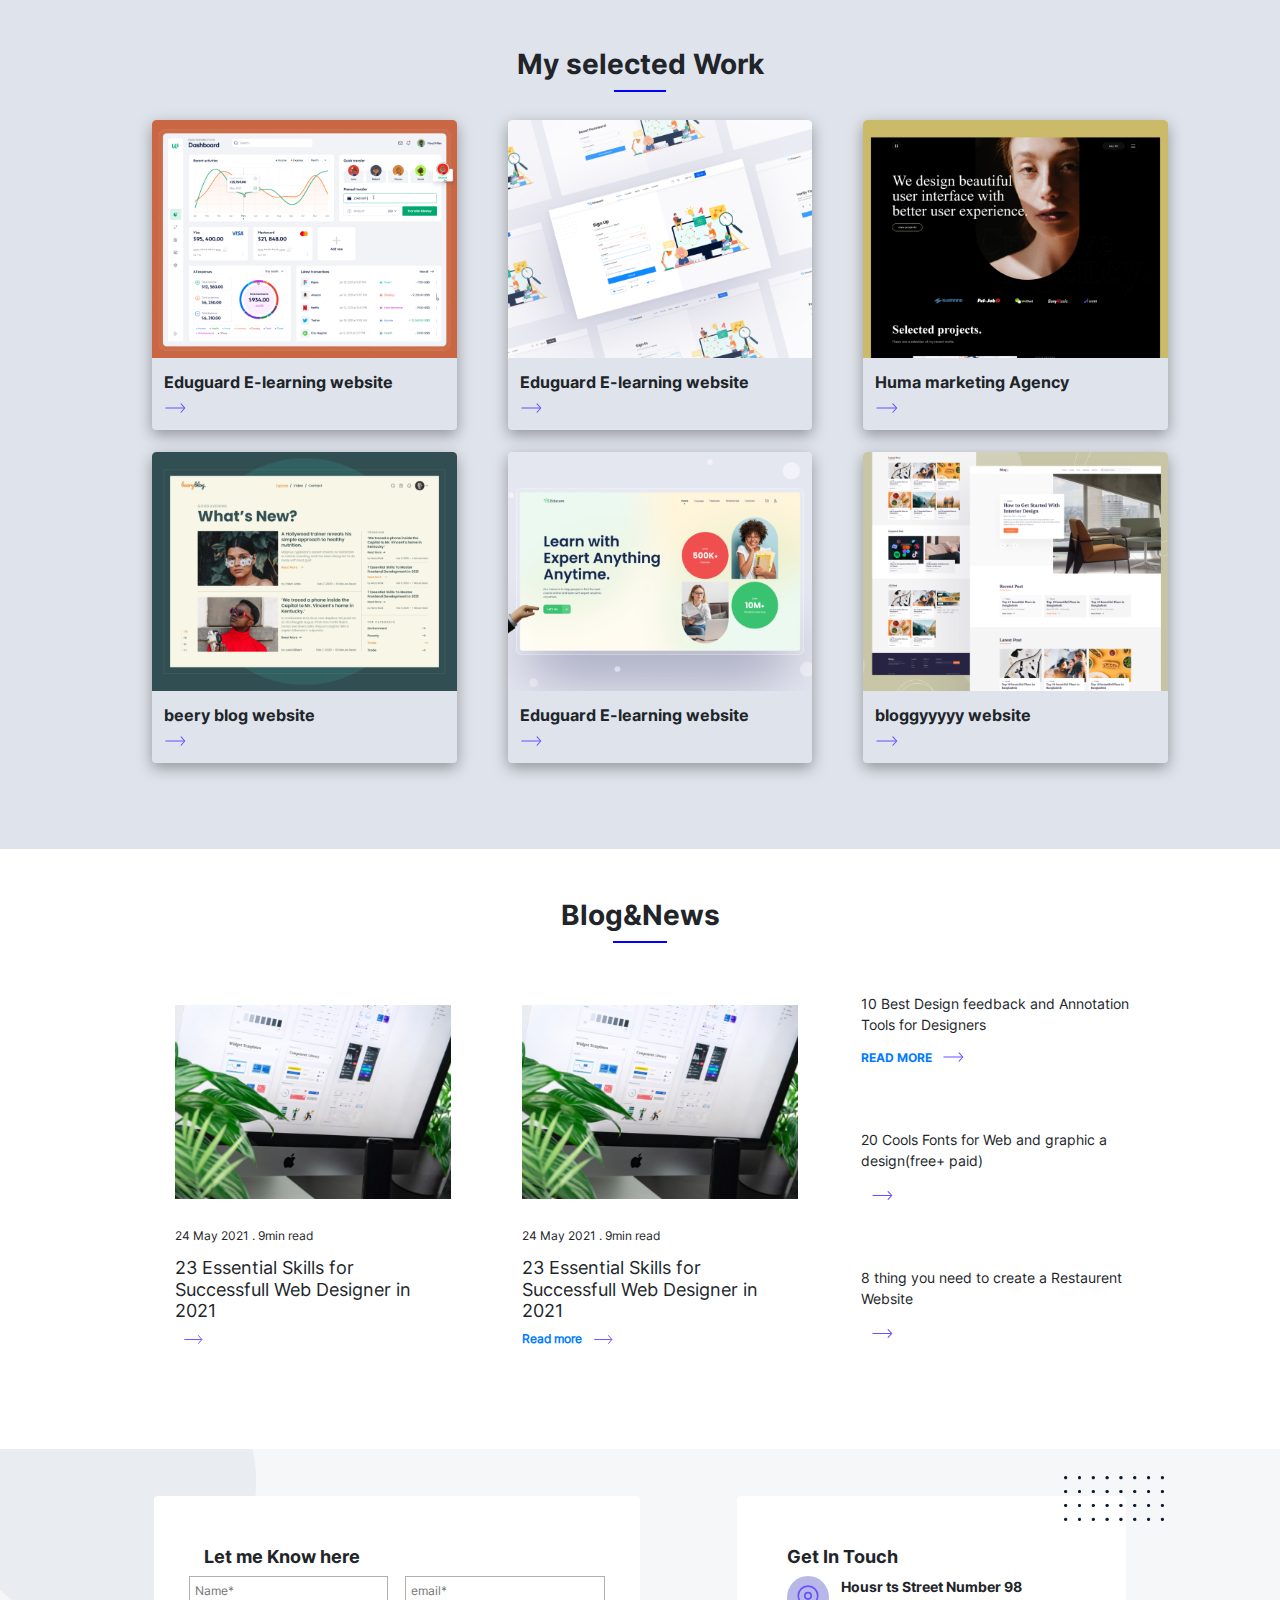
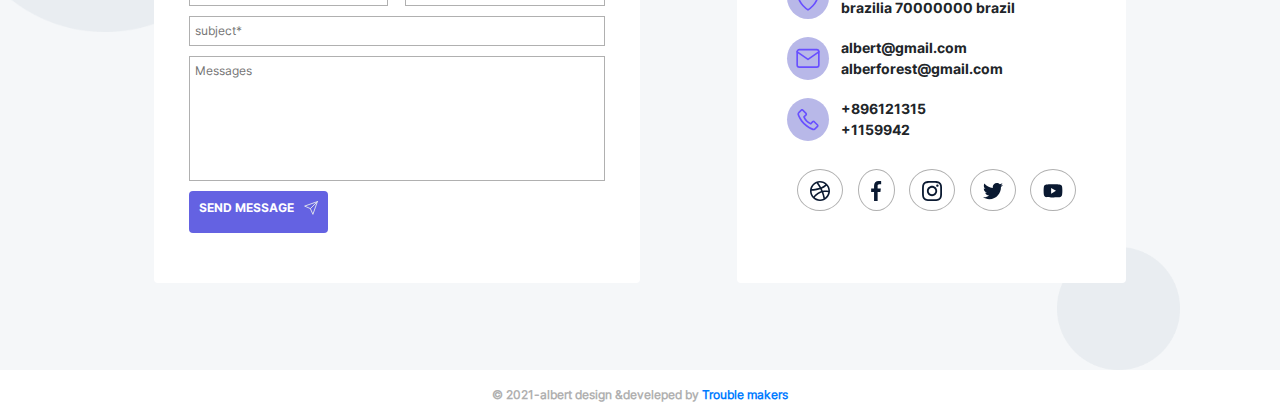
<file: index.html>
<!DOCTYPE html>
<html lang="en">
    <head>
        <meta charset="UTF-8">
        <link rel="stylesheet" href="./assets//css/style.css">
        <link rel="stylesheet" href="./assets//css//bootstrap.min.css">
        <script src="./assets/js/bootstrap.min.js"></script>
        <script src="./assets/js/jquery-3.5.1.min.js"></script>
        <meta name="viewport" content="width=device-width, initial-scale=1.0">
        <title>Document</title>
    </head>
    <body>
        <!-- ..................worksection.............. -->
        <section id="work">
            <div class="content">
                <div class="top">
                    <h4>My selected Work</h4>
                    <div class="row"></div>
                </div>
                <div class="bottom">
                    <ul>
                        <li>
                            <img src="./assets/images/Images.png" alt="">
                            <div class="details">
                                <span>Eduguard E-learning website</span>
                                <div class="iconarrow">
                                    <a href="">
                                        <img src="./assets/icons/Arrow - Right 1.svg" alt="">
                                    </a>    
                                </div>
                            </div>
                        </li>
                        <li>
                            <img src="./assets/images/Images (1).png" alt="">
                            <div class="details">
                                <span>Eduguard E-learning website</span>
                                <div class="iconarrow">
                                    <a href="">
                                        <img src="./assets/icons/Arrow - Right 1.svg" alt="">
                                    </a>    
                                </div>
                            </div>
                        </li>
                        <li>
                            <img src="./assets/images/Images (2).png" alt="">
                            <div class="details">
                                <span>Huma marketing Agency</span>
                                <div class="iconarrow">
                                    <a href="">
                                        <img src="./assets/icons/Arrow - Right 1.svg" alt="">
                                    </a>    
                                </div>
                            </div>
                        </li>
                        <li>
                            <img src="./assets/images/Images (3).png" alt="">
                            <div class="details">
                                <span>beery blog website</span>
                                <div class="iconarrow">
                                    <a href="">
                                        <img src="./assets/icons/Arrow - Right 1.svg" alt="">
                                    </a>    
                                </div>
                            </div>
                        </li>
                        <li>
                            <img src="./assets/images/Images (4).png" alt="">
                            <div class="details">
                                <span>Eduguard E-learning website</span>
                                <div class="iconarrow">
                                    <a href="">
                                        <img src="./assets/icons/Arrow - Right 1.svg" alt="">
                                    </a>    
                                </div>
                            </div>
                        </li>
                        <li>
                            <img src="./assets/images/Images (5).png" alt="">
                            <div class="details">
                                <span>bloggyyyyy website</span>
                                <div class="iconarrow">
                                    <a href="">
                                        <img src="./assets/icons/Arrow - Right 1.svg" alt="">
                                    </a>    
                                </div>
                            </div>
                        </li>
                    </ul>
                </div>
            </div>
        </section>
        <!-- .........blogsection................... -->
        <section id="blog" >
            <div class="top">
                <h1 class="animated fadeInUp">Blog&News</h1>
                <div class="row"></div>
            </div>
            <div class="bottom">
                <ul class="cards">
                    <li class="cardlist shadow"  >
                        <div class="top">
                            <img src="./assets/images/Image (1).png" alt="image">
                        </div>
                        <div class="bottom">
                            <div class="date">
                                24 May 2021 . 9min read
                            </div>
                            <h4>
                                23 Essential Skills for Successfull Web Designer in 2021
                            </h4>
                            <div class="arrow">
                                <a href="">
                                    <img src="./assets/icons/Arrow - Right 1.svg" alt="">
                                </a>
                            </div>
                        </div>        
                    </li>
                    <li class="cardlist shadow ">
                        <div class="top">
                            <img src="./assets/images/Image (1).png" alt="image">
                        </div>
                        <div class="bottom">
                            <div class="date">
                                24 May 2021 . 9min read
                            </div>
                            <h4>
                                23 Essential Skills for Successfull Web Designer in 2021
                            </h4>
                            <div class="arrow">
                                <a href="">
                                    Read more
                                    <img src="./assets/icons/Arrow - Right 1.svg" alt="">
                                </a>
                            </div>
                        </div>        
                    </li>
                    <li class="cardlist ">
                            <div class="subcard shadow">
                                    
                                <p>10 Best Design feedback and Annotation Tools for Designers</p> 
                                    <a href="" class="readmore">
                                        <h6>READ MORE</h6>
                                        <img src="./assets/icons/Arrow - Right 1.svg" alt="">
                                    </a>
                            </div>
                            <div class="subcard shadow">
                                <p>20 Cools Fonts for Web and graphic a design(free+ paid)</p>
                                <a href="">
                                    <img src="./assets/icons/Arrow - Right 1.svg" alt="">
                                </a>
                            </div>
                            <div class="subcard shadow">
                                <p>8 thing you need to create a Restaurent Website</p>
                                <a href="">
                                    <img src="./assets/icons/Arrow - Right 1.svg" alt="">
                                </a>
                            </div>
                    </li>
                </ul>
            </div>
        </section>
<!-- ..................contact.................. -->
        <section id="contact">
            <div class="shape1">
                <img class="shape1" src="./assets/images/Shapes (1).png" alt="">
            </div>
            
            <div class="contactlists">
                <div class="contactlist">
                    <h3>Let me Know here</h3>
                    <div class="contactform">
                        <form action="">
                            <div class="row row1">
                                <input required type="text" id="name" placeholder="Name*" >
                                <input required type="email" id="email" placeholder="email*" >
                            </div>
                            <div class="row row2">
                                <input type="text" id="subject" placeholder="subject*" >
                            </div>
                            <div class="row row3">
                                <input name="" id="mesage" cols="30" rows="10" placeholder="Messages"></input>
                            </div>
                            <div class="row row4">
                                <button class="form">
                                    <h6>SEND MESSAGE</h6>
                                    <img src="./assets/icons/send.svg" alt=""/>
                                </button>
                            </div>
                        </form>
                    </div>
                </div>
                <div class="contactlist1">
                    <h3>Get In Touch</h3>
                    <div class="touch">
                        <div class="left">
                            <a href="" class="icon">
                                <img src="./assets/icons/map-pin.svg" alt="">
                            </a>
                        </div>
                        <div class="right">
                            <div class="content">
                                Housr ts Street Number 98 <br/> brazilia 70000000 brazil
                            </div>
                        </div>
                    </div>
                    <div class="touch">
                        <div class="left">
                            <a href="" class="icon">
                                <img src="./assets/icons/message.svg" alt="">
                            </a>
                        </div>
                        <div class="right">
                            <div class="content">
                                albert@gmail.com<br/> alberforest@gmail.com
                            </div>
                        </div>
                    </div>
                    <div class="touch">
                        <div class="left">
                            <a href="" class="icon">
                                <img src="./assets/icons/call.svg" alt="">
                            </a>
                        </div>
                        <div class="right">
                            <div class="content">
                                +896121315<br/> +1159942
                            </div>
                        </div>
                    </div>
                    <div class="links">
                        <ul>
                            <li><a href="#"><img src="./assets/icons/dribble.svg" alt=""></a></li>
                            <li><a href="#"><img src="./assets/icons/facebook.svg" alt=""></a></li>
                            <li><a href="#"><img src="./assets/icons/instagram.svg" alt=""></a></li>
                            <li><a href="#"><img src="./assets/icons/twitter.svg" alt=""></a></li>
                            <li><a href="#"><img src="./assets/icons/youtube.svg" alt=""></a></li>
                        </ul>
                    </div>
                    <div class="dot">
                        <img class="dot" src="./assets/images/Dot (1).png" alt="">
                    </div>
                </div>
                
            </div>
            <div class="shape2">
                <img class="shape2" src="./assets/images/Shapes.png" alt="">
            </div>
        </section> 
    <!-- ...................footerrrrrrrrrrrr............ -->
        <section id="footer">
            <div class="copy">
                &copy 2021-albert design &develeped by <a href="">Trouble makers</a>
            </div>
        </section>  
    </body>
</html>
</file>
<file: assets/css/style.css>
@font-face {
    font-family: 'Inter-light';
    src: url('../fonts/Inter-Light.woff2') format('woff2'),
        url('../fonts/Inter-Light.woff') format('woff');
    font-weight: 300;
    font-style: normal;
    font-display: swap;
}

@font-face {
    font-family: 'Inter-black';
    src: url('../fonts/Inter-Black.woff2') format('woff2'),
        url('../fonts/Inter-Black.woff') format('woff');
    font-weight: 900;
    font-style: normal;
    font-display: swap;
}

@font-face {
    font-family: 'Inter-medium';
    src: url('../fonts/Inter-Medium.woff2') format('woff2'),
        url('../fonts/Inter-Medium.woff') format('woff');
    font-weight: 500;
    font-style: normal;
    font-display: swap;
}

@font-face {
    font-family: 'Inter-regular';
    src: url('../fonts/Inter-Regular.woff2') format('woff2'),
        url('../fonts/Inter-Regular.woff') format('woff');
    font-weight: normal;
    font-style: normal;
    font-display: swap;
}

@font-face {
    font-family: 'Inter-thin';
    src: url('../fonts/Inter-Thin.woff2') format('woff2'),
        url('../fonts/Inter-Thin.woff') format('woff');
    font-weight: 100;
    font-style: normal;
    font-display: swap;
}

@font-face {
    font-family: 'Inter-bold';
    src: url('../fonts/Inter-Bold.woff2') format('woff2'),
        url('../fonts/Inter-Bold.woff') format('woff');
    font-weight: bold;
    font-style: normal;
    font-display: swap;
}

ul,ol{
    list-style: none;
}
*{
    text-decoration: none;
    font-family: 'inter-regular';
}
#work{
    background-color: #dfe3eb;
    
}
#work .content{
    width: 90%;
    margin: 0 auto;
    padding: 48px;
}


#work .content .top{
    text-align: center;
    margin-bottom: 28px;


}
#work .content .top .row{
    width: 5%;
    margin: 0 auto;
    border: 1px solid #00f;
}
#work .content .top h4{
    font-size: 28px;
    font-family: 'inter-bold';

}
#work .content .bottom ul{
    display: flex;
    justify-content: space-between;
    flex-wrap: wrap;
}
#work .content .bottom ul li{
    box-shadow: #00000059 0px 5px 15px;
    border-radius: 4px;
    width: 30%;
    margin-bottom: 22px;
    cursor: pointer;
}
#work .content .bottom ul li img{
    width: 100%;
    transition: transform .9s ease;

}
#work .content .bottom ul li img:hover{
    transform: scale(1.2);

}

#work .content .bottom ul li .details{
    padding: 12px;
}
#work .content .bottom ul li .details span{
    font-size: 16px;
    font-family: 'inter-bold';
}

#work .content .bottom ul li .details .iconarrow{
    display: block;
    width: 8%;
}


#blog{
    padding: 50px 100px;

}
#blog .top{
    text-align: center;
    padding-bottom: 28px;

}
#blog .top h1{
    font-size: 28px;
    font-family: 'inter-bold';


}

#blog .bottom ul.cards{
    display: flex;
    justify-content: space-around;
    align-items: center;

}
#blog .bottom ul li.cardlist{
    padding: 18px;
    width:30%;
}
#blog .bottom ul .shadow:hover{
    box-shadow: #00000059 0px 5px 15px;
    border-radius: 4px;
    
}
#blog .bottom ul li a  {
    text-decoration: none;
}

#blog .bottom ul li .top {
    display: block;    
}
#blog .bottom ul li  .top img {
    width: 100%;
    display: block;
}


#blog .top .row{
    width: 5%;
    margin: 0 auto;
    border: 1px solid #00f;
    
}
#blog .bottom  .date{
    font-size: 12px;
}
#blog .bottom  h4{
    font-size:18px ;
    padding-top: 12px;

}
#blog .bottom .arrow {
    font-size: 12px;
    font-family: 'inter-bold';
    font-weight: 700;
}

#blog .bottom .arrow img{
    width: 28px;
    padding-left: 8px;
}
#blog .bottom ul li.cardlist:last-child{
    padding: 0;
}
#blog .bottom li.cardlist .subcard {
    padding: 22px 10px;
    margin-bottom: 12px;
}
#blog .bottom li.cardlist .subcard p{
    font-size: 14px;
    font-family: 'inter-regular';
}
#blog .bottom li.cardlist .subcard .readmore{
    display: flex;
    align-items: center;
    
}
#blog .bottom li.cardlist .subcard .readmore h6{
    font-size: 12px;
    font-family: 'inter-bold';
}
#blog .bottom li.cardlist .subcard  img{
    width: 22px;
    margin-top: -10px;
    margin-left: 10px;
}


/* contact sectionnnnnnnnnnnnn */

#contact{
    background-image: url("../images/Bg.png");
    background-repeat: no-repeat;
    background-size: cover;
    position: relative;
}
#contact .shape2{
    text-align: right;
    margin-top: -50px;
    margin-right: 50px;
}
#contact img.shape1{
    width: 20%;
}
#contact img.shape2{
    width: 10%;

}
#contact .contactlists {
    display: flex;
    justify-content: space-between;
    padding: 5% 12%;
    margin-top: -200px;
    z-index: 3;
}
#contact .contactlists .contactlist {
    background-color: #fff;
    padding: 50px;
    width: 50%;
    border-radius: 4px;    


}
#contact .contactlists .contactlist h3 {
    font-size: 18px;
    font-family: 'inter-bold';
}
#contact .contactlists .contactlist .contactform {

}
#contact .contactlists .contactlist .contactform form input {
    outline:none !important;
    border: none;
}

#contact .contactlists .contactlist .contactform form {

}
#contact .contactlists .contactlist .contactform form .row {
    display: flex;
    justify-content: space-between;
}
#contact .contactlists .contactlist .contactform form .row input {
    border: 1px solid #b0b0b0;
    padding: 5px;
    color: #b0b0b0;
    font-size: 12px;
    margin-bottom: 10px;
}

#contact .contactlists .contactlist .contactform form .row1 input {
    width: 48%;
    
}

#contact .contactlists .contactlist .contactform form .row2 input {
    width: 100%;
    
    
}

#contact .contactlists .contactlist .contactform form .row3 input {
    width: 100%;
    padding-bottom: 100px;
    
    
}
#contact .contactlists .contactlist .contactform form .row4 button.form {
    outline: none;
    border: none;
    background: #6462e2;
    display: flex;
    align-items: center;
    padding: 10px;
    border-radius: 4px;
    cursor: pointer;

}
#contact .contactlists .contactlist .contactform form .row4 button.form h6 {
    font-size: 12px;
    font-family: 'inter-bold';
    color: #fff;
}
#contact .contactlists .contactlist .contactform form .row4 button.form img {
    width: 14px;
    margin-top: -8px;
    margin-left: 10px;
}
#contact .contactlists .contactlist1 {
    width: 40%;
    background-color: #fff;
    padding: 50px;
    border-radius: 4px;    
    position: relative;
}
#contact .contactlists .contactlist1 h3 {
    font-size: 18px;
    font-family: 'inter-bold';
}
#contact .contactlists .contactlist1 .touch {
    display: flex;
    margin-bottom: 18px;
}
#contact .contactlists .contactlist1 .touch .left {
    margin-right: 12px;
    background-color: #b8b8e8;
    padding: 8px;
    border-radius: 50%;
}
#contact .contactlists .contactlist1 .touch .left img {
    width: 26px;
}

#contact .contactlists .contactlist1 .touch .right .content {
    font-size: 14px;
    font-family: 'inter-bold';
}
#contact .contactlists .contactlist1 .links{
}
#contact .contactlists .contactlist1 .links ul{
    display: flex;
    justify-content: space-between;
    margin-top: 28px;
    margin-left: -30px;
}
#contact .contactlists .contactlist1 .links ul li{
    fill: #000;
    border: .5px solid #b0b0b0;
    padding: 8px 12px;
    border-radius: 50%;

}

#contact .contactlists .contactlist1 .links ul li:hover{
    fill: #fff;
    background-color: #b8b8e8;
    border-radius: 50%;
}
#contact .contactlists .contactlist1 .dot{
    position: absolute;
    top: -10px;
    right: -19px;
}
#contact .contactlists .contactlist1 .dot img{
    width: 100px;
}
#footer{
    background-color: #fff;
    text-align: center;
    padding: 16px;
}
#footer .copy{
    font-size: 12px;
    color: #b0b0b0;
}
#footer .copy{
    font-weight: bold;
}

@media screen and (max-width: 800px) {
    #work .content .top h4{
        font-size: 18px;
    }
    #work .content{
        width: 95%;
    }
    #work .content .bottom ul li {
        width: 45%;
    }
    #work .content .bottom ul li .details {
        padding: 2px;
    }

    #work .content .bottom ul li .details span{
        font-size: 8px;
    }
    #blog{
        padding: 5px ;
    }
    #blog .top h1{
        font-size: 18px;
    }
    #blog .bottom ul.cards{
        flex-wrap: wrap;
    }
    #blog .bottom ul li.cardlist{
        width: 45%;
    }
    #blog .bottom .date{
        font-size: 8px;
    }
    #blog .bottom h4{
        font-size: 12px;
    }
    #blog .bottom li.cardlist .subcard p{
        font-size: 10px;
    }
    #blog .bottom li.cardlist .subcard .readmore h6{
        font-size: 8px;
    }
    #blog .bottom li.cardlist .subcard{
        margin-bottom: 0;
    }
    #contact{
    }
    #contact .shape2{
        display: none;
    }
    
    #contact .contactlists{
        display: block;
    }
    #contact img.shape1{
        display: none;
    }
    #contact .contactlists .contactlist{
        width: 100%;
    }
    #contact .contactlists{
        margin: 0;
    }
    #contact .contactlists .contactlist .contactform form .row4 button.form{
        padding: 8px;
    }
    #contact .contactlists .contactlist .contactform form .row4 button.form h6{
        font-size: 8px;
    }
    #contact .contactlists .contactlist1 .dot img{
        display: none;
    }
    #contact .contactlists .contactlist1 {
        width: 100%;
        margin-top: 22px;
    }
    #contact .contactlists .contactlist1 h3{
        font-size: 14px;
    }
    #contact .contactlists .contactlist1 .touch .left img{
        width: 22px;
    }
    #contact .contactlists .contactlist1 .touch .left{
        padding: 4px;
    }
    #contact .contactlists .contactlist1 .touch .right .content{
        font-size: 10px;
        margin-left:12px ;
    }
    #contact .contactlists .contactlist1 .links ul li {
        margin-left: 12px;
    }

    #contact .contactlists .contactlist1 .links ul li a img{
        width: 14px;
    }

}
</file>
